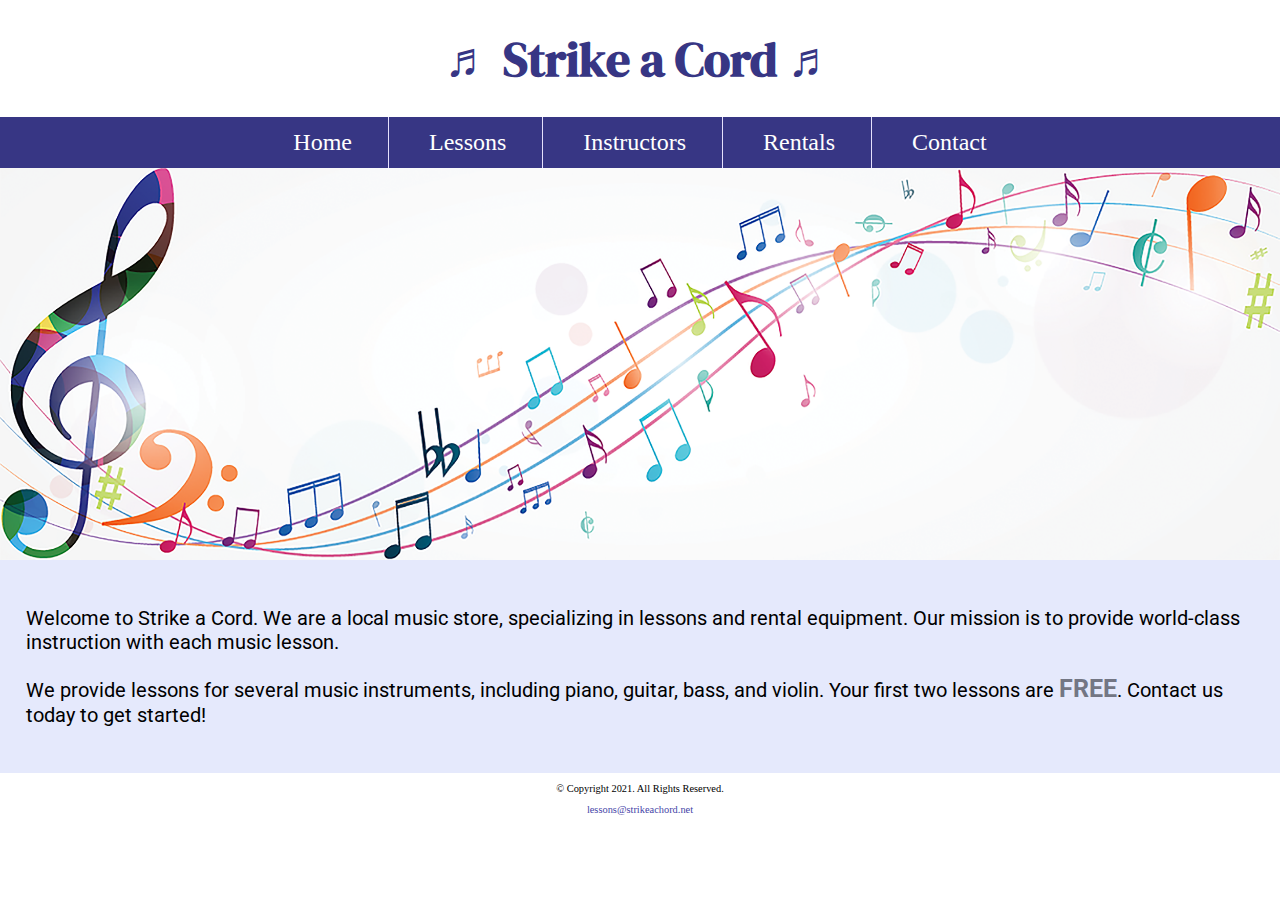
<file: music/index.html>
<!DOCTYPE html>
<!-- 
Student Name: Suzanne Lucas
File Name: index.html
Date: 2/12/2024
-->
<html lang="en">
<head>
    <title>Strike a Cord: Home Page</title>
    <meta charset="utf-8">
    <link rel="stylesheet" href="css/styles.css">
    <meta name="viewport" content="width=device-width, initial-scale=1.0">
    <link rel="preconnect" href="https://fonts.googleapis.com">
    <link rel="preconnect" href="https://fonts.gstatic.com" crossorigin>
    <link href="https://fonts.googleapis.com/css2?family=DM+Serif+Display:ital@1&display=swap" rel="stylesheet">
    <link href="https://fonts.googleapis.com/css2?family=DM+Serif+Display:ital@1&family=Roboto:ital,wght@0,100;0,300;0,400;0,500;0,700;0,900;1,100;1,300;1,400;1,500;1,700;1,900&display=swap" rel="stylesheet">
    <link rel="shortcut icon" href="images/favicon.ico">
    <link rel="icon" type="image/png" sizes="32x32" href="images/favicon-32.png">
    <link rel="apple-touch-icon" sizes="180x180" href="images/apple-touch-icon.png">
    <link rel="shortcut icon" sizes="192x192" href="images/android-chrome-192.png">
</head>
<body>

    <!-- Use the header area for the website name or logo. This is static. -->
    <header>
        <h1><span class="tab-desk">&#9836;</span> Strike a Cord <span class="tab-desk">&#9836;</span></h1>
    </header>

    <!-- Use the nav area to add Static hyperlinks to other pages within the website. -->
    <nav>
        <ul>
            <li><a href="index.html">Home</a></li>
            <li><a href="lessons.html">Lessons </a></li>
            <li><a href="instructors.html">Instructors</a></li>
            <li><a href="rentals.html">Rentals</a></li>
            <li><a href="contact.html">Contact</a></li>
        </ul>
    </nav>

    <!-- Hero Image -->
    <div id="hero" class="tab-desk">
        <img src="images/music-notes.png" alt="colorful music notes">
    </div>

    <!-- Use the main area to add the main content of the webpage. -->
    <main>

        <div id="intro">

            <p>Welcome to Strike a Cord. We are a local music store, specializing in lessons and rental equipment.
            Our mission is to provide world-class instruction with each music lesson.</p>

            <p> We provide lessons for several music instruments, including piano, guitar, bass, and violin. Your
            first two lessons are <span class="action">FREE</span>. Contact us today to get started!</p>

        </div>

    </main>

    <!-- Use the footer area to add footer static content like trademarks, social media links, contacts -->
    <footer>
        <p>&copy; Copyright 2021. All Rights Reserved.</p>
        <p><a href="mailto:lessons@strikeachord.net">lessons@strikeachord.net</a></p>
    </footer>
    
</body>
</html>
</file>
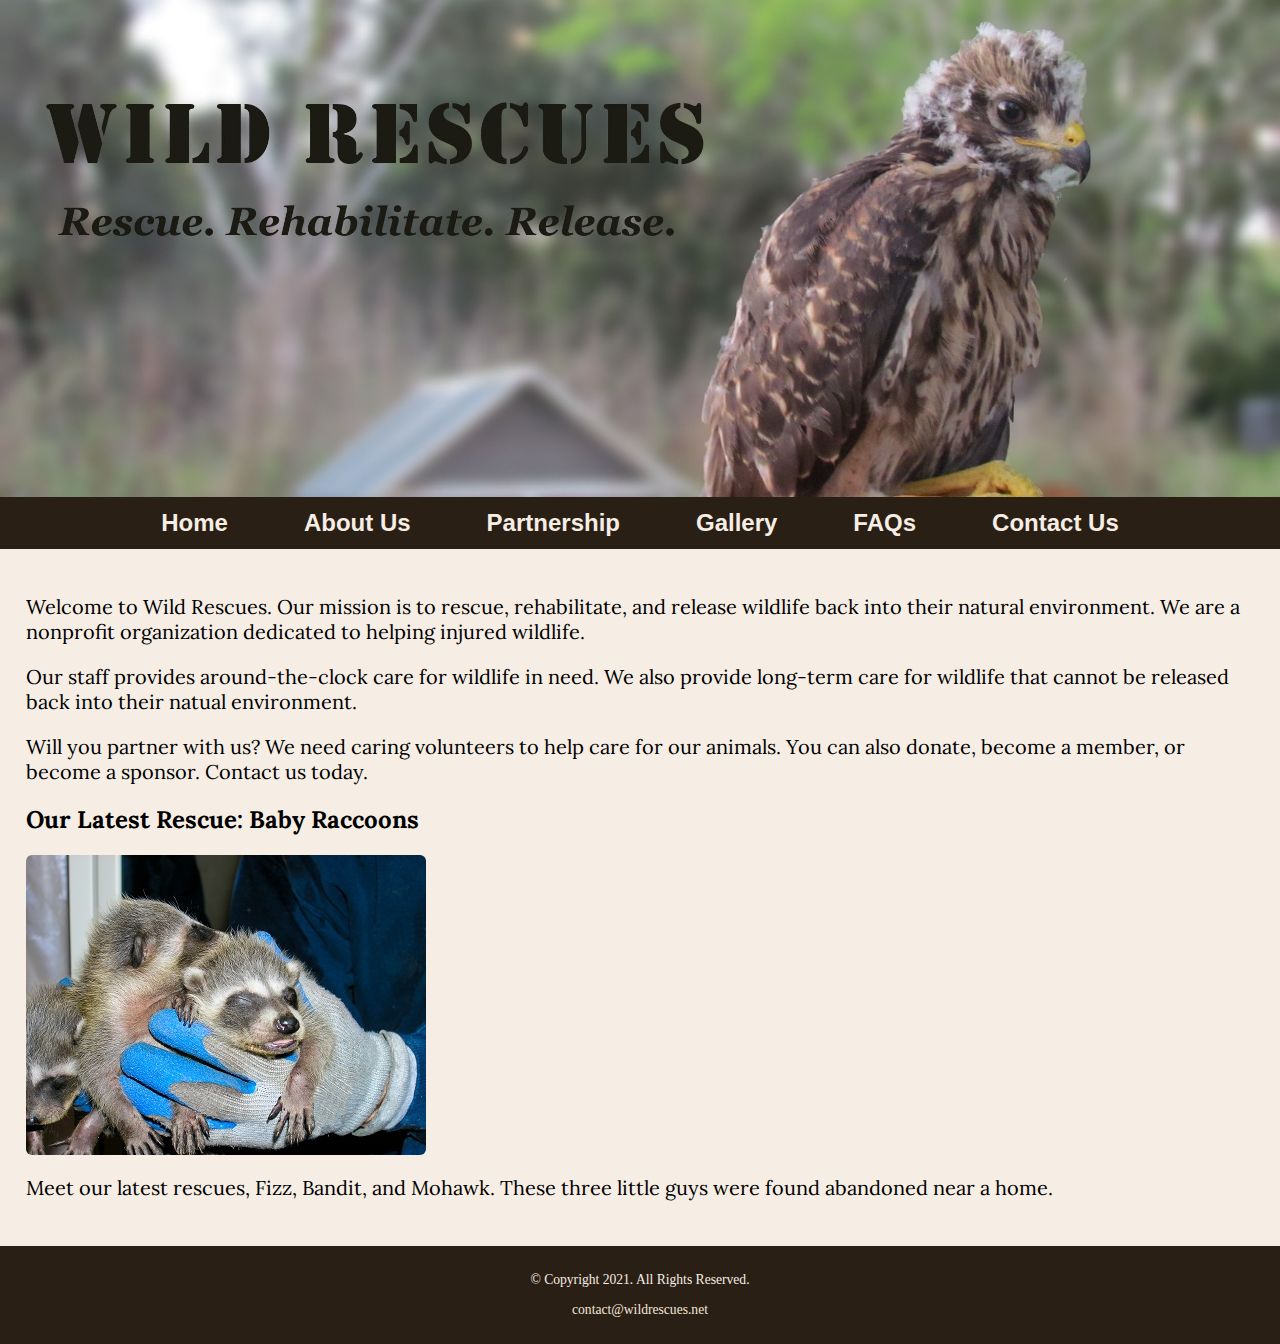
<file: rescue/index.html>
<!DOCTYPE html>
<!-- 
Student Name: Suzanne Lucas
File Name: index.html
Date: 2/28/2024
-->
<html lang="en">
<head>
    <title>Wild Rescues: Home</title>
    <meta charset="utf-8">
    <link rel="stylesheet" href="css/styles.css">
    <meta name="viewport" content="width=device-width, initial-scale=1.0">
    <link rel="preconnect" href="https://fonts.googleapis.com">
    <link rel="preconnect" href="https://fonts.gstatic.com" crossorigin>
    <link href="https://fonts.googleapis.com/css2?family=Emblema+One&display=swap" rel="stylesheet">
    <link href="https://fonts.googleapis.com/css2?family=Emblema+One&family=Lora:ital,wght@0,400..700;1,400..700&display=swap" rel="stylesheet">
    <link rel="shortcut icon" href="images/favicon.ico">
    <link rel="icon" type="image/png" sizes="32x32" href="images/favicon-32.png">
    <link rel="apple-touch-icon" sizes="180x180" href="images/apple-touch-icon.png">
    <link rel="shortcut icon" sizes="192x192" href="images/android-chrome-192.png">
</head>
<body>

    <div id="wrapper">
        
        <!-- Use the header area for the website name or logo. This is static. -->
        <header>
            <div class="tab-desk">
                <a href="index.html"><img src="images/baby-hawk.jpg" alt="rescued baby hawk"></a>
            </div>

            <div class="mobile">
                <h1>&#128062; Wild Rescues</h1>
                <h3>Rescue. Rehabilitate. Release.</h3>
            </div>
        </header>

        <!-- Use the nav area to add Static hyperlinks to other pages within the website. -->
        <nav>
            <ul>
                <li><a href="index.html">Home</a></li>
                <li><a href="about.html">About Us</a></li>
                <li><a href="partnership.html">Partnership</a></li>
                <li><a href="gallery.html">Gallery</a></li>
                <li><a href="faqs.html">FAQs</a></li>
                <li><a href="contact.html">Contact Us</a></li>
            </ul>
        </nav>

        <!-- Use the main area to add the main content of the webpage. -->
        <main>
            
            <div id="welcome">

                <p>Welcome to Wild Rescues. Our mission is to rescue, rehabilitate, and release wildlife back into their natural environment.
                We are a nonprofit organization dedicated to helping injured wildlife.</p>

                <p>Our staff provides around-the-clock care for wildlife in need. We also provide long-term care for wildlife that cannot be
                released back into their natual environment.</p>

                <p>Will you partner with us? We need caring volunteers to help care for our animals. You can also donate, become a 
                member, or become a sponsor. Contact us today.</p>

            </div>

            <div id="latest">

                <h2>Our Latest Rescue: Baby Raccoons</h2>

                <img class="round" src="images/baby-raccoons.jpg" alt="hands holding three baby raccoons">

                <p>Meet our latest rescues, Fizz, Bandit, and Mohawk. These three little guys were found abandoned near a home.</p>

            </div>

        </main>

        <!-- Use the footer area to add footer static content like trademarks, social media links, contacts -->
        <footer>
            <p>&copy; Copyright 2021. All Rights Reserved.</p>
            <p><a href="mailto:contact@wildrescues.net">contact@wildrescues.net</a></p>
        </footer>
    
    </div>    

</body>
</html>
</file>
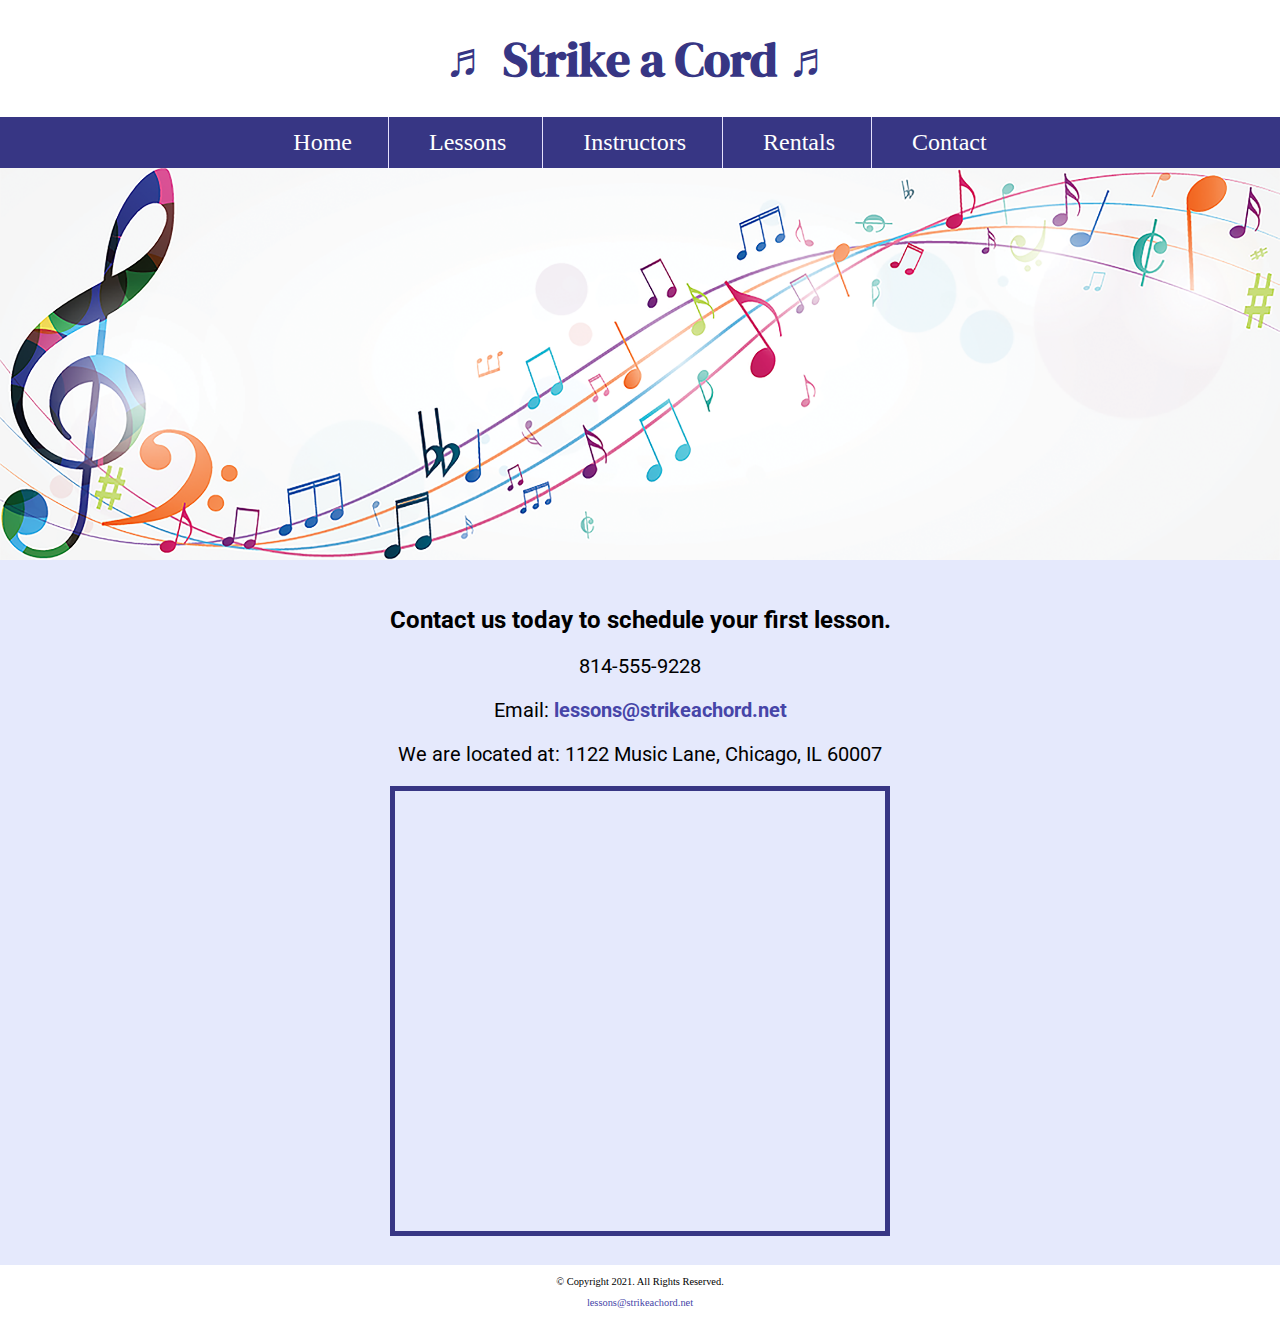
<file: music/Contact.html>
<!DOCTYPE html>
<!-- 
Student Name: Suzanne Lucas
File Name: contact.html
Date: 2/19/2024
-->
<html lang="en">
<head>
    <title>Strike a Cord: Contact</title>
    <meta charset="utf-8">
    <link rel="stylesheet" href="css/styles.css">
    <meta name="viewport" content="width=device-width, initial-scale=1.0">
    <link rel="preconnect" href="https://fonts.googleapis.com">
    <link rel="preconnect" href="https://fonts.gstatic.com" crossorigin>
    <link href="https://fonts.googleapis.com/css2?family=DM+Serif+Display:ital@1&display=swap" rel="stylesheet">
    <link href="https://fonts.googleapis.com/css2?family=DM+Serif+Display:ital@1&family=Roboto:ital,wght@0,100;0,300;0,400;0,500;0,700;0,900;1,100;1,300;1,400;1,500;1,700;1,900&display=swap" rel="stylesheet">
    <link rel="shortcut icon" href="images/favicon.ico">
    <link rel="icon" type="image/png" sizes="32x32" href="images/favicon-32.png">
    <link rel="apple-touch-icon" sizes="180x180" href="images/apple-touch-icon.png">
    <link rel="shortcut icon" sizes="192x192" href="images/android-chrome-192.png">
</head>
<body>

    <!-- Use the header area for the website name or logo. This is static. -->
    <header>
        <h1><span class="tab-desk">&#9836;</span> Strike a Cord <span class="tab-desk">&#9836;</span></h1>
    </header>

    <!-- Use the nav area to add Static hyperlinks to other pages within the website. -->
    <nav>
        <ul>
            <li><a href="index.html">Home</a></li>
            <li><a href="lessons.html">Lessons </a></li>
            <li><a href="instructors.html">Instructors</a></li>
            <li><a href="rentals.html">Rentals</a></li>
            <li><a href="contact.html">Contact</a></li>
        </ul>
    </nav>

    <!-- Hero Image -->
    <div id="hero" class="tab-desk">
        <img src="images/music-notes.png" alt="colorful music notes">
    </div>

    <!-- Use the main area to add the main content of the webpage. -->
    <main>

        <div id="contact">

            <h2>Contact us today to schedule your first lesson.</h2>
            
            <p class="tel-link mobile"><a href="tel:814-555-9228">814-555-9228</a></p>
            <p class="tab-desk">814-555-9228</p>
            <p>Email: <a class="email-link" href="mailto:lessons@strikeachord.net">lessons@strikeachord.net</a></p>
            <p>We are located at: 1122 Music Lane, Chicago, IL 60007</p>

            <iframe src="https://www.google.com/maps/embed?pb=!1m18!1m12!1m3!1d380514.49363858043!2d-88.06160962171495!3d41.83326169479497!2m3!1f0!2f0!3f0!3m2!1i1024!2i768!4f13.1!3m3!1m2!1s0x880e2c3cd0f4cbed%3A0xafe0a6ad09c0c000!2sChicago%2C%20IL!5e0!3m2!1sen!2sus!4v1708355950438!5m2!1sen!2sus" 
            class="map" allowfullscreen="" loading="lazy" referrerpolicy="no-referrer-when-downgrade"></iframe>

        </div>

    </main>

    <!-- Use the footer area to add footer static content like trademarks, social media links, contacts -->
    <footer>
        <p>&copy; Copyright 2021. All Rights Reserved.</p>
        <p><a href="mailto:lessons@strikeachord.net">lessons@strikeachord.net</a></p>
    </footer>
    
</body>
</html>
</file>
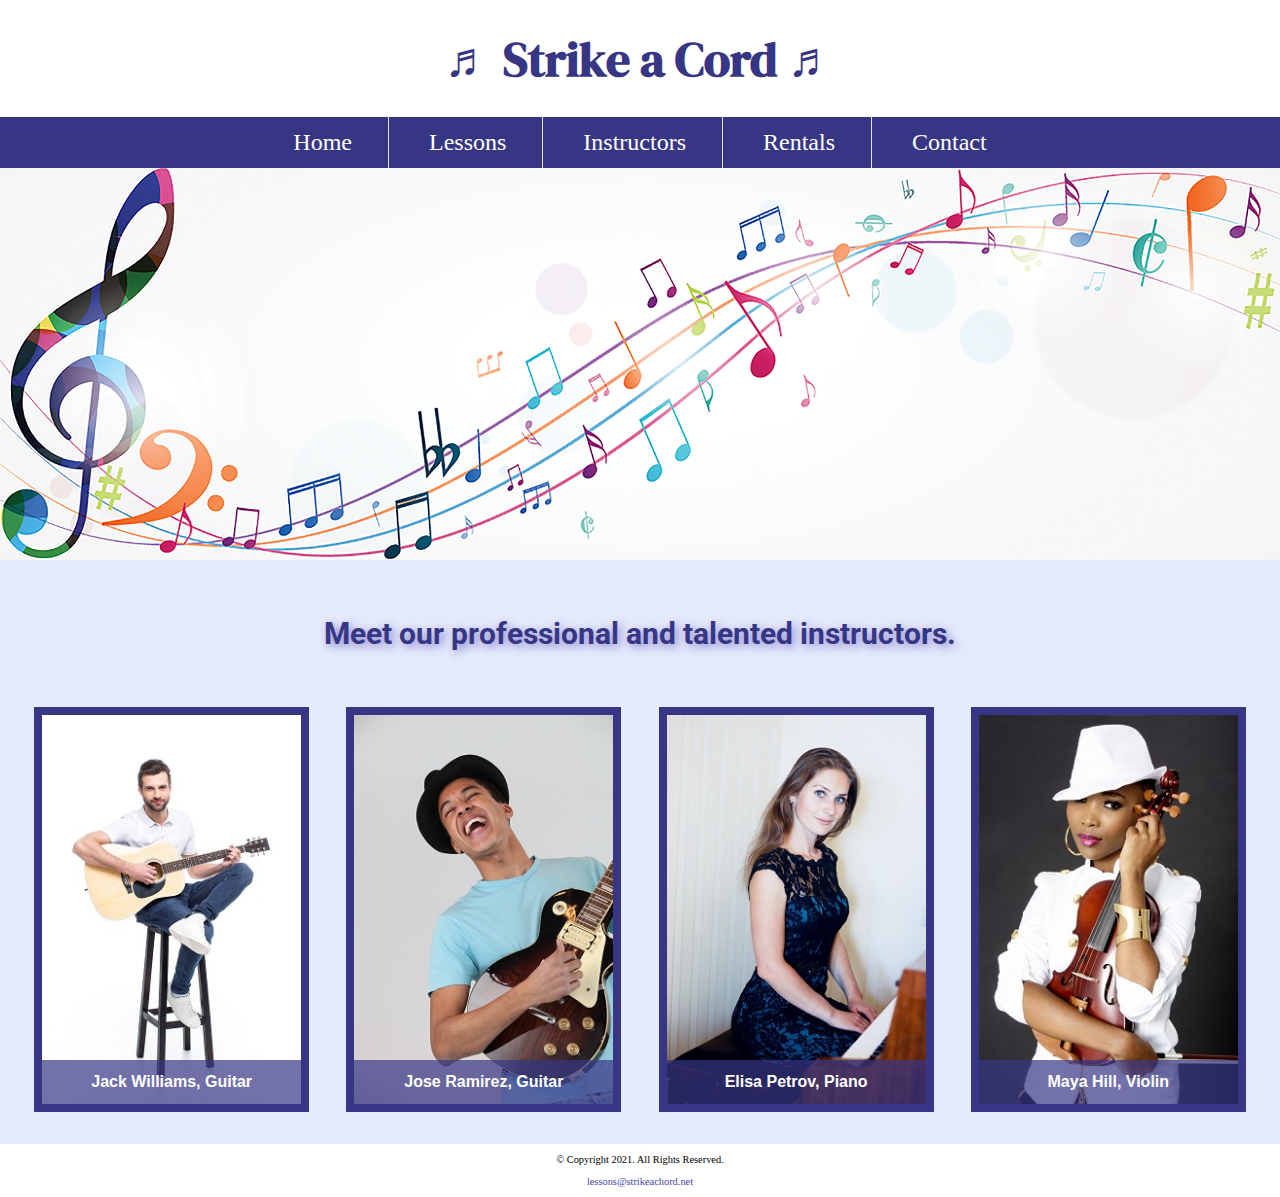
<file: music/Instructors.html>
<!DOCTYPE html>
<!-- 
Student Name: Suzanne Lucas
File Name: Instuctors.html
Date: 3/27/2024
-->
<html lang="en">
<head>
    <title>Strike a Cord: Instructors</title>
    <meta charset="utf-8">
    <link rel="stylesheet" href="css/styles.css">
    <meta name="viewport" content="width=device-width, initial-scale=1.0">
    <link rel="preconnect" href="https://fonts.googleapis.com">
    <link rel="preconnect" href="https://fonts.gstatic.com" crossorigin>
    <link href="https://fonts.googleapis.com/css2?family=DM+Serif+Display:ital@1&display=swap" rel="stylesheet">
    <link href="https://fonts.googleapis.com/css2?family=DM+Serif+Display:ital@1&family=Roboto:ital,wght@0,100;0,300;0,400;0,500;0,700;0,900;1,100;1,300;1,400;1,500;1,700;1,900&display=swap" rel="stylesheet">
    <link rel="shortcut icon" href="images/favicon.ico">
    <link rel="icon" type="image/png" sizes="32x32" href="images/favicon-32.png">
    <link rel="apple-touch-icon" sizes="180x180" href="images/apple-touch-icon.png">
    <link rel="shortcut icon" sizes="192x192" href="images/android-chrome-192.png">
</head>
<body>

    <!-- Use the header area for the website name or logo. This is static. -->
    <header>
        <h1><span class="tab-desk">&#9836;</span> Strike a Cord <span class="tab-desk">&#9836;</span></h1>
    </header>

    <!-- Use the nav area to add Static hyperlinks to other pages within the website. -->
    <nav>
        <ul>
            <li><a href="index.html">Home</a></li>
            <li><a href="lessons.html">Lessons </a></li>
            <li><a href="instructors.html">Instructors</a></li>
            <li><a href="rentals.html">Rentals</a></li>
            <li><a href="contact.html">Contact</a></li>
        </ul>
    </nav>

    <!-- Hero Image -->
    <div id="hero" class="tab-desk">
        <img src="images/music-notes.png" alt="colorful music notes">
    </div>

    <!-- Use the main area to add the main content of the webpage. -->
    <main class="grid">

        <aside>
            <p>Meet our professional and talented instructors.</p>
        </aside>

        <figure>
            <img src="images/guitar-instructor.jpg" alt="guitar instructor">
            <figcaption>Jack Williams, Guitar</figcaption>
        </figure>

        <figure>
            <img src="images/electric-guitar-instructor.jpg" alt="electric guitar instructor">
            <figcaption>Jose Ramirez, Guitar</figcaption>
        </figure>

        <figure>
            <img src="images/piano-instructor.jpg" alt="piano instructor">
            <figcaption>Elisa Petrov, Piano</figcaption>
        </figure>

        <figure>
            <img src="images/violin-instructor.jpg" alt="violin instructor">
            <figcaption>Maya Hill, Violin</figcaption>
        </figure>

    </main>

    <!-- Use the footer area to add footer static content like trademarks, social media links, contacts -->
    <footer>
        <p>&copy; Copyright 2021. All Rights Reserved.</p>
        <p><a href="mailto:lessons@strikeachord.net">lessons@strikeachord.net</a></p>
    </footer>
    
</body>
</html>
</file>
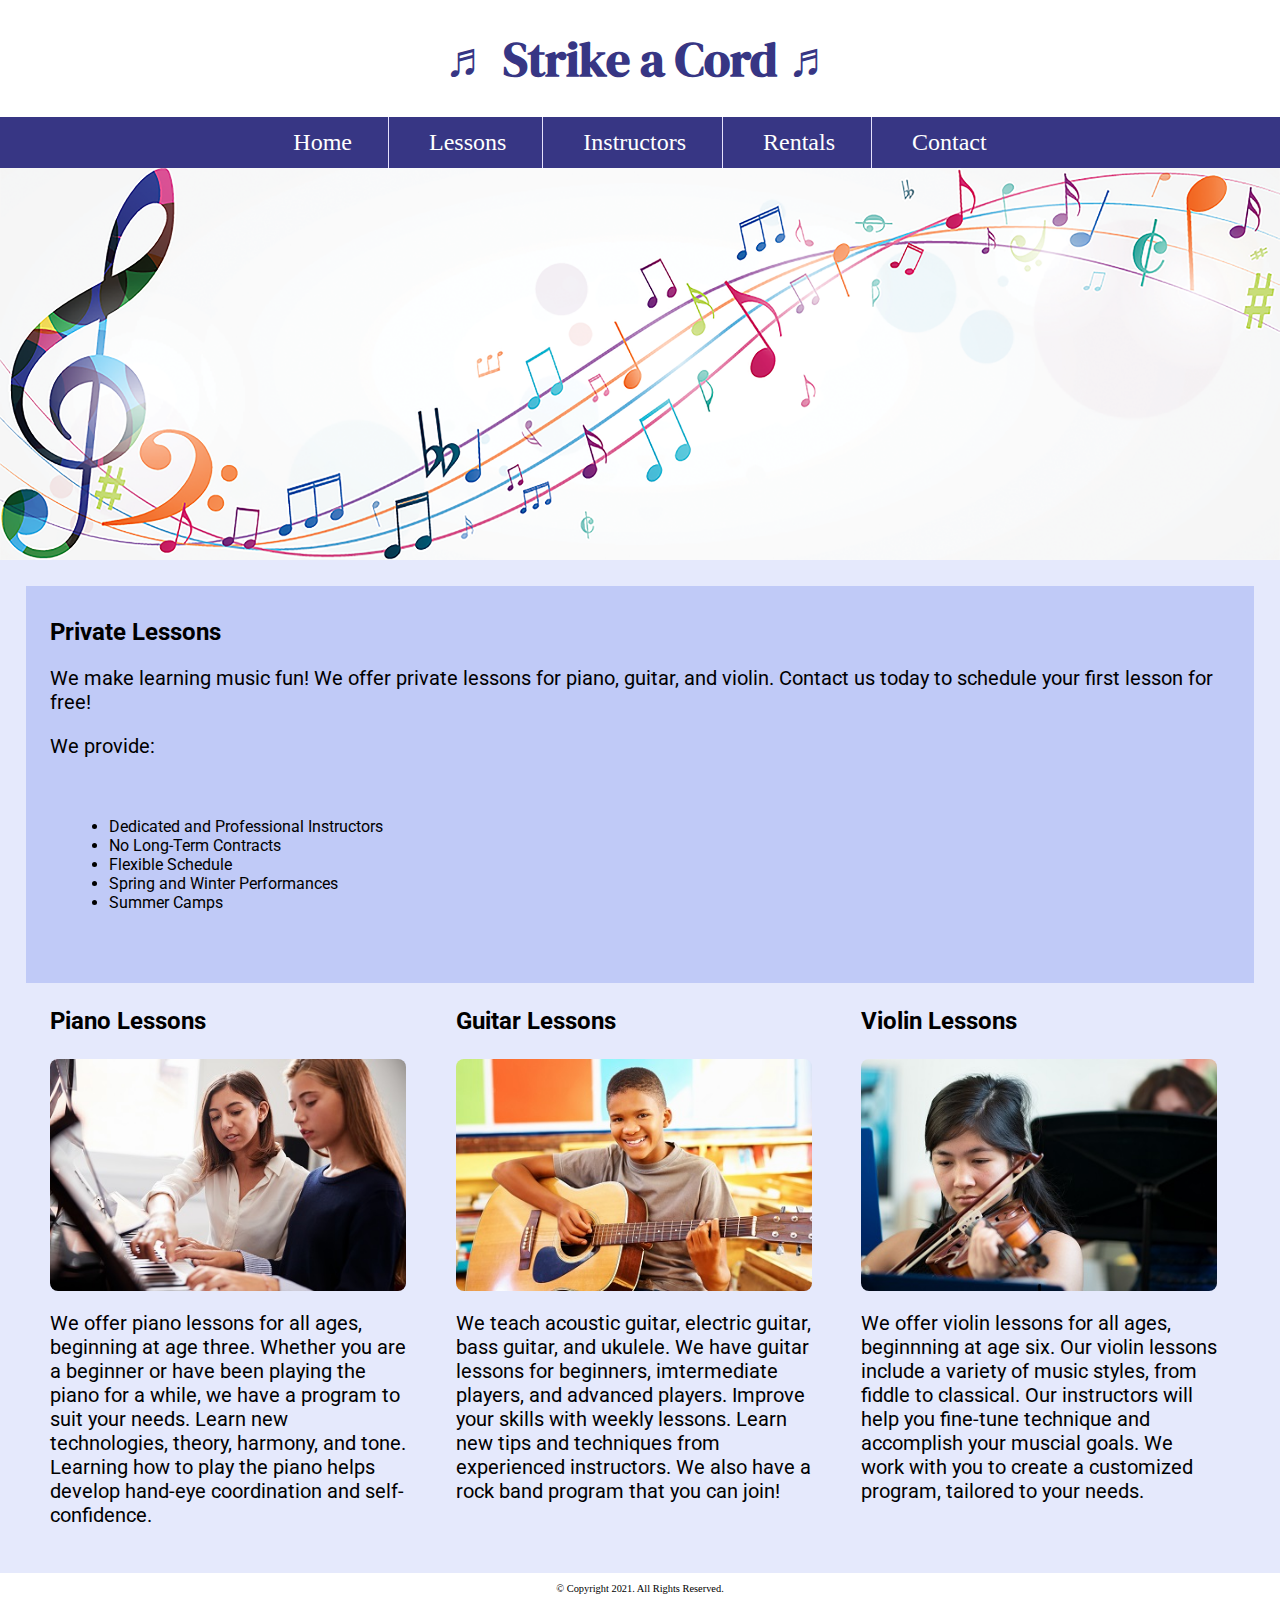
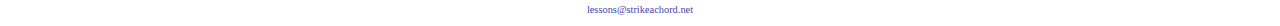
<file: music/lessons.html>
<!DOCTYPE html>
<!-- 
Student Name: Suzanne Lucas
File Name: lessons.html
Date: 2/19/2024
-->
<html lang="en">
<head>
    <title>Strike a Cord: Lessons</title>
    <meta charset="utf-8">
    <link rel="stylesheet" href="css/styles.css">
    <meta name="viewport" content="width=device-width, initial-scale=1.0">
    <link rel="preconnect" href="https://fonts.googleapis.com">
    <link rel="preconnect" href="https://fonts.gstatic.com" crossorigin>
    <link href="https://fonts.googleapis.com/css2?family=DM+Serif+Display:ital@1&display=swap" rel="stylesheet">
    <link href="https://fonts.googleapis.com/css2?family=DM+Serif+Display:ital@1&family=Roboto:ital,wght@0,100;0,300;0,400;0,500;0,700;0,900;1,100;1,300;1,400;1,500;1,700;1,900&display=swap" rel="stylesheet">
    <link rel="shortcut icon" href="images/favicon.ico">
    <link rel="icon" type="image/png" sizes="32x32" href="images/favicon-32.png">
    <link rel="apple-touch-icon" sizes="180x180" href="images/apple-touch-icon.png">
    <link rel="shortcut icon" sizes="192x192" href="images/android-chrome-192.png">
</head>
<body>

    <!-- Use the header area for the website name or logo. This is static. -->
    <header>
        <h1><span class="tab-desk">&#9836;</span> Strike a Cord <span class="tab-desk">&#9836;</span></h1>
    </header>

    <!-- Use the nav area to add Static hyperlinks to other pages within the website. -->
    <nav>
        <ul>
            <li><a href="index.html">Home</a></li>
            <li><a href="lessons.html">Lessons </a></li>
            <li><a href="instructors.html">Instructors</a></li>
            <li><a href="rentals.html">Rentals</a></li>
            <li><a href="contact.html">Contact</a></li>
        </ul>
    </nav>

    <!-- Hero Image -->
    <section id="hero" class="tab-desk">
        <img src="images/music-notes.png" alt="colorful music notes">
    </section>

    <!-- Use the main area to add the main content of the webpage. -->
    <main>

        <section id="info">

            <h2>Private Lessons</h2>

            <p>We make learning music fun! We offer private lessons for piano, 
            guitar, and violin. Contact us today to schedule your first lesson 
            for free!</p>

            <p>We provide:</p>

            <ul>
                <li>Dedicated and Professional Instructors</li>
                <li>No Long-Term Contracts</li>
                <li>Flexible Schedule</li>
                <li>Spring and Winter Performances</li>
                <li>Summer Camps</li>
            </ul>

        </section>

        <section id="piano">

            <h3>Piano Lessons</h3>

            <img class="round" src="images/piano-lesson.jpg" alt="piano teacher and student sitting at a piano">

            <p>We offer piano lessons for all ages, beginning at age three. Whether you are a beginner 
            or have been playing the piano for a while, we have a program to suit your needs. Learn
            new technologies, theory, harmony, and tone. Learning how to play the piano helps develop
            hand-eye coordination and self-confidence.</p>
            
        </section>

        <section id="guitar">
            
            <h3>Guitar Lessons</h3>

            <img class="round" src="images/child-guitar.jpg" alt="child with smile holding a guitar">

            <p>We teach acoustic guitar, electric guitar, bass guitar, and ukulele. We have guitar lessons for
            beginners, imtermediate players, and advanced players. Improve your skills with weekly lessons. Learn
            new tips and techniques from experienced instructors. We also have a rock band program that you can join!</p>

        </section>

        <section id="violin">
            
            <h3>Violin Lessons</h3>

            <img class="round" src="images/woman-violin.jpg" alt="woman playing the violin">

            <p>We offer violin lessons for all ages, beginnning at age six. Our violin lessons include
            a variety of music styles, from fiddle to classical. Our instructors will help you fine-tune
            technique and accomplish your muscial goals. We work with you to create a customized program,
            tailored to your needs.</p>

            </section>

    </main>

    <!-- Use the footer area to add footer static content like trademarks, social media links, contacts -->
    <footer>
        <p>&copy; Copyright 2021. All Rights Reserved.</p>
        <p><a href="mailto:lessons@strikeachord.net">lessons@strikeachord.net</a></p>
    </footer>
    
</body>
</html>
</file>
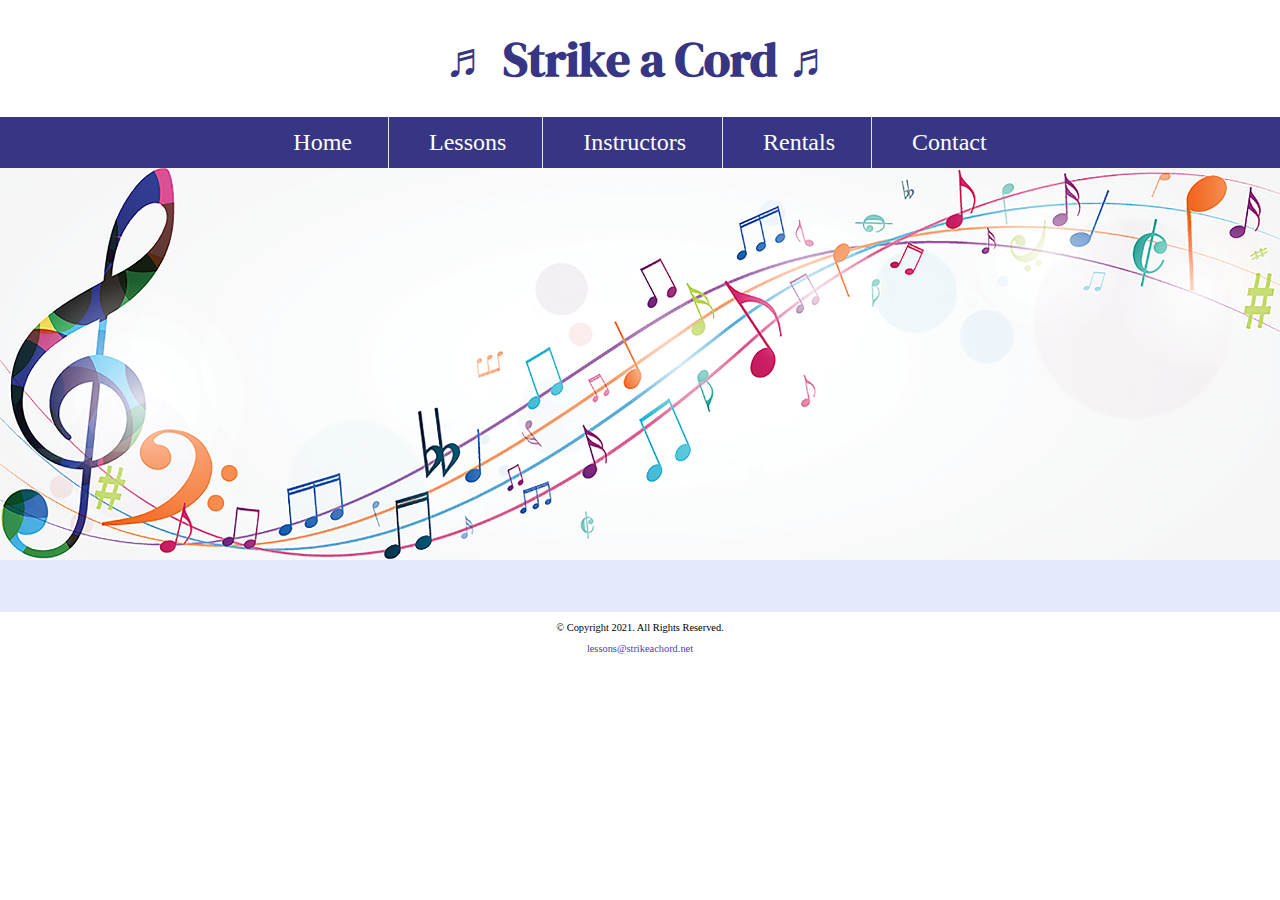
<file: music/template.html>
<!DOCTYPE html>
<!-- 
Student Name: Suzanne Lucas
File Name: template.html
Date: 2/12/2024
-->
<html lang="en">
<head>
    <title>Strike a Cord: Template</title>
    <meta charset="utf-8">
    <link rel="stylesheet" href="css/styles.css">
    <meta name="viewport" content="width=device-width, initial-scale=1.0">
    <link rel="preconnect" href="https://fonts.googleapis.com">
    <link rel="preconnect" href="https://fonts.gstatic.com" crossorigin>
    <link href="https://fonts.googleapis.com/css2?family=DM+Serif+Display:ital@1&display=swap" rel="stylesheet">
    <link href="https://fonts.googleapis.com/css2?family=DM+Serif+Display:ital@1&family=Roboto:ital,wght@0,100;0,300;0,400;0,500;0,700;0,900;1,100;1,300;1,400;1,500;1,700;1,900&display=swap" rel="stylesheet">
    <link rel="shortcut icon" href="images/favicon.ico">
    <link rel="icon" type="image/png" sizes="32x32" href="images/favicon-32.png">
    <link rel="apple-touch-icon" sizes="180x180" href="images/apple-touch-icon.png">
    <link rel="shortcut icon" sizes="192x192" href="images/android-chrome-192.png">
</head>
<body>

    <!-- Use the header area for the website name or logo. This is static. -->
    <header>
        <h1><span class="tab-desk">&#9836;</span> Strike a Cord <span class="tab-desk">&#9836;</span></h1>
    </header>

    <!-- Use the nav area to add Static hyperlinks to other pages within the website. -->
    <nav>
        <ul>
            <li><a href="index.html">Home</a></li>
            <li><a href="lessons.html">Lessons </a></li>
            <li><a href="instructors.html">Instructors</a></li>
            <li><a href="rentals.html">Rentals</a></li>
            <li><a href="contact.html">Contact</a></li>
        </ul>
    </nav>

    <!-- Hero Image -->
    <div id="hero" class="tab-desk">
        <img src="images/music-notes.png" alt="colorful music notes">
    </div>

    <!-- Use the main area to add the main content of the webpage. -->
    <main>

        <div>

        </div>

    </main>

    <!-- Use the footer area to add footer static content like trademarks, social media links, contacts -->
    <footer>
        <p>&copy; Copyright 2021. All Rights Reserved.</p>
        <p><a href="mailto:lessons@strikeachord.net">lessons@strikeachord.net</a></p>
    </footer>
    
</body>
</html>
</file>
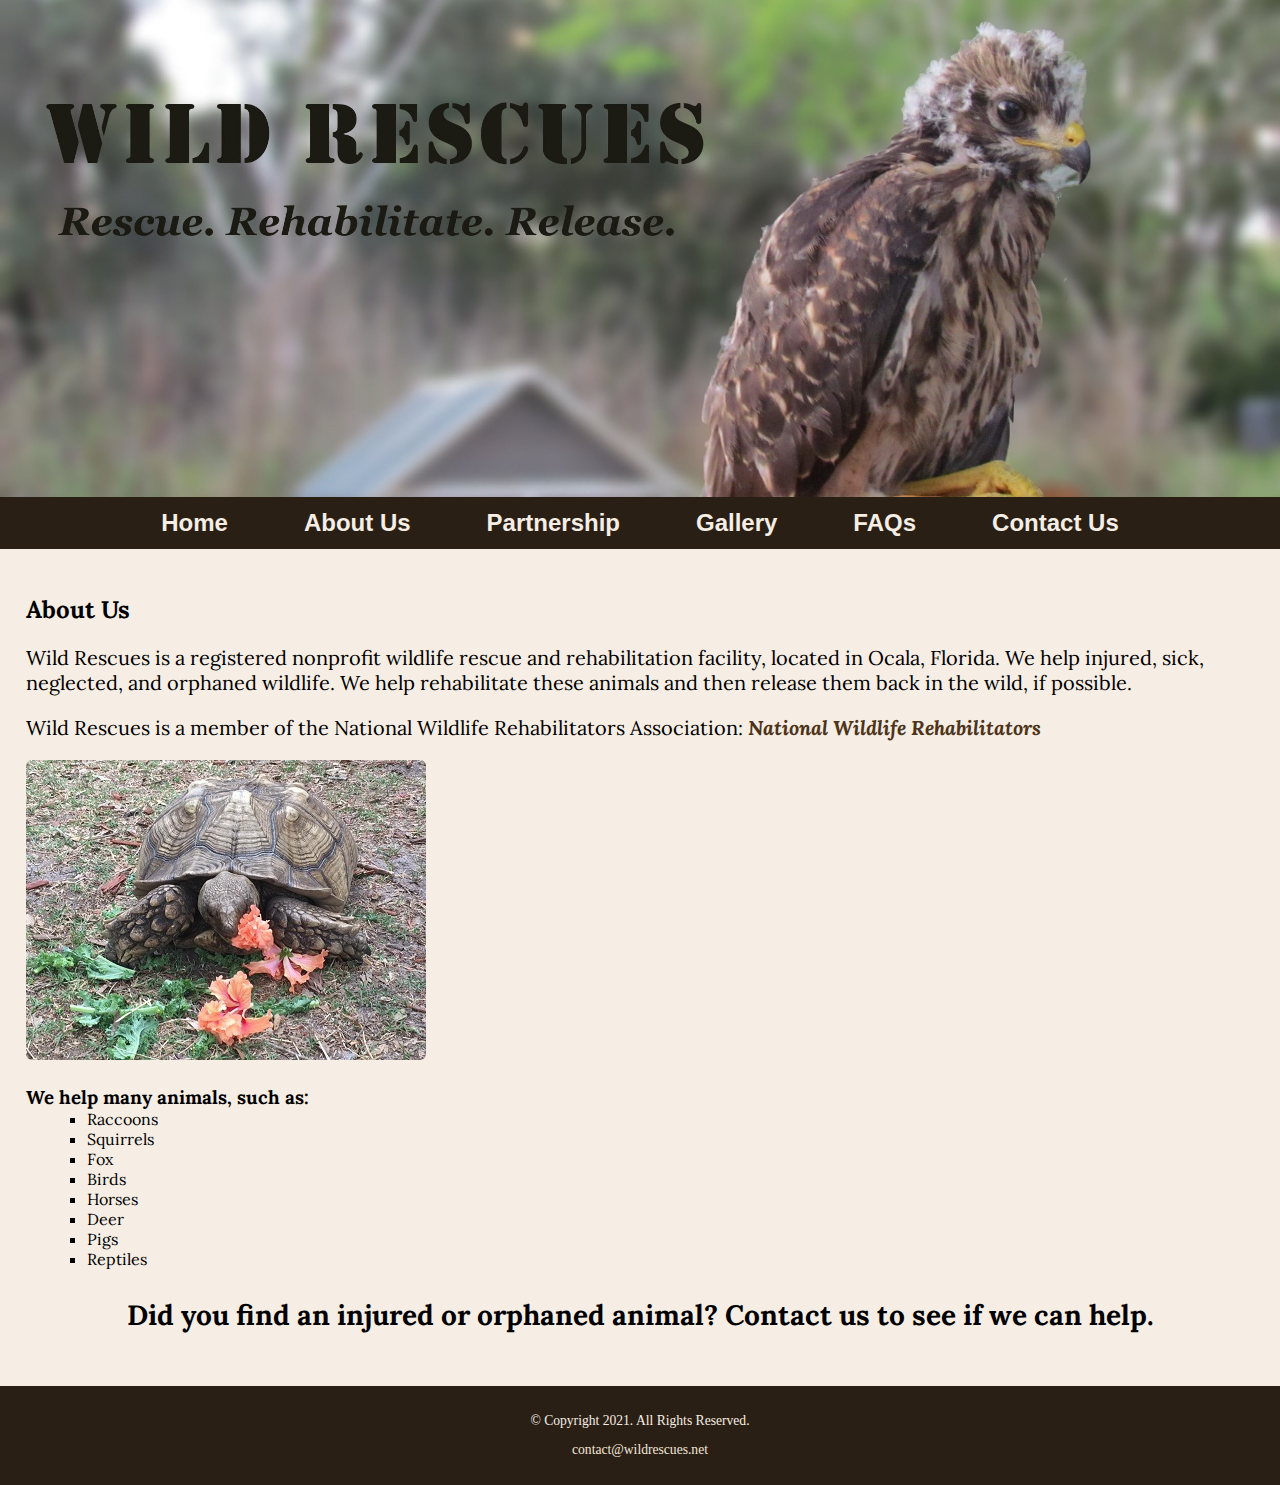
<file: rescue/about.html>
<!DOCTYPE html>
<!-- 
Student Name: Suzanne Lucas
File Name: about.html
Date: 2/19/2024
-->
<html lang="en">
<head>
    <title>Wild Rescues: About Us</title>
    <meta charset="utf-8">
    <link rel="stylesheet" href="css/styles.css">
    <meta name="viewport" content="width=device-width, initial-scale=1.0">
    <link rel="preconnect" href="https://fonts.googleapis.com">
    <link rel="preconnect" href="https://fonts.gstatic.com" crossorigin>
    <link href="https://fonts.googleapis.com/css2?family=Emblema+One&display=swap" rel="stylesheet">
    <link href="https://fonts.googleapis.com/css2?family=Emblema+One&family=Lora:ital,wght@0,400..700;1,400..700&display=swap" rel="stylesheet">
    <link rel="shortcut icon" href="images/favicon.ico">
    <link rel="icon" type="image/png" sizes="32x32" href="images/favicon-32.png">
    <link rel="apple-touch-icon" sizes="180x180" href="images/apple-touch-icon.png">
    <link rel="shortcut icon" sizes="192x192" href="images/android-chrome-192.png">
</head>
<body>

    <div id="wrapper">

        <!-- Use the header area for the website name or logo. This is static. -->
        <header>
            <div class="tab-desk">
                <a href="index.html"><img src="images/baby-hawk.jpg" alt="rescued baby hawk"></a>
            </div>

            <div class="mobile">
                <h1>&#128062; Wild Rescues</h1>
                <h3>Rescue. Rehabilitate. Release.</h3>
            </div>
        </header>

        <!-- Use the nav area to add Static hyperlinks to other pages within the website. -->
        <nav>
            <ul>
                <li><a href="index.html">Home</a></li>
                <li><a href="about.html">About Us</a></li>
                <li><a href="partnership.html">Partnership</a></li>
                <li><a href="gallery.html">Gallery</a></li>
                <li><a href="faqs.html">FAQs</a></li>
                <li><a href="contact.html">Contact Us</a></li>
            </ul>
        </nav>

        <!-- Use the main area to add the main content of the webpage. -->
        <main>

            <div id="info">

                <h2>About Us</h2>

                <p>Wild Rescues is a registered nonprofit wildlife rescue and rehabilitation facility,
                located in Ocala, Florida. We help injured, sick, neglected, and orphaned wildlife. We
                help rehabilitate these animals and then release them back in the wild, if possible.</p>
                
                <p>Wild Rescues is a member of the National Wildlife Rehabilitators Association: 
                <a class="link" href="https://www.nwrawildlife.org/" target="_blank">National Wildlife Rehabilitators</a></p>

                <img class="round" src="images/tortoise.jpg" alt="tortoise eating vegetation">

                <h3>We help many animals, such as:</h3>

                    <ul>
                        <li>Raccoons</li>
                        <li>Squirrels</li>
                        <li>Fox</li>
                        <li>Birds</li>
                        <li>Horses</li>
                        <li>Deer</li>
                        <li>Pigs</li>
                        <li>Reptiles</li>
                    </ul>
                
                <p class="action">Did you find an injured or orphaned animal? Contact us to see if we can help.</p>

            </div>

        </main>

        <!-- Use the footer area to add footer static content like trademarks, social media links, contacts -->
        <footer>
            <p>&copy; Copyright 2021. All Rights Reserved.</p>
            <p><a href="mailto:contact@wildrescues.net">contact@wildrescues.net</a></p>
        </footer>

    </div>    
    
</body>
</html>
</file>
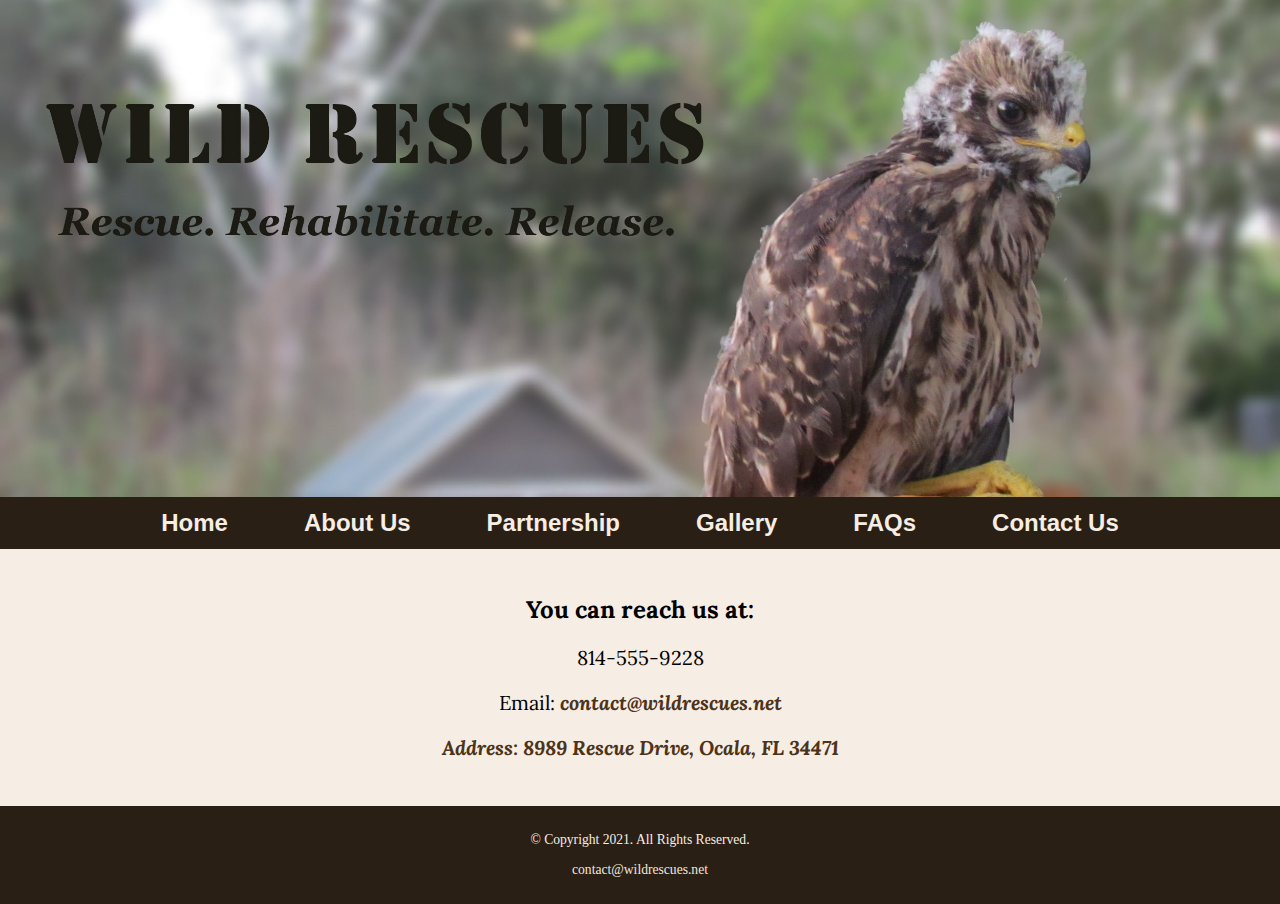
<file: rescue/contact.html>
<!DOCTYPE html>
<!-- 
Student Name: Suzanne Lucas
File Name: Contact.html
Date: 2/19/2024
-->
<html lang="en">
<head>
    <title>Wild Rescues: Contact</title>
    <meta charset="utf-8">
    <link rel="stylesheet" href="css/styles.css">
    <meta name="viewport" content="width=device-width, initial-scale=1.0">
    <link rel="preconnect" href="https://fonts.googleapis.com">
    <link rel="preconnect" href="https://fonts.gstatic.com" crossorigin>
    <link href="https://fonts.googleapis.com/css2?family=Emblema+One&display=swap" rel="stylesheet">
    <link href="https://fonts.googleapis.com/css2?family=Emblema+One&family=Lora:ital,wght@0,400..700;1,400..700&display=swap" rel="stylesheet">
    <link rel="shortcut icon" href="images/favicon.ico">
    <link rel="icon" type="image/png" sizes="32x32" href="images/favicon-32.png">
    <link rel="apple-touch-icon" sizes="180x180" href="images/apple-touch-icon.png">
    <link rel="shortcut icon" sizes="192x192" href="images/android-chrome-192.png">
</head>
<body>

    <div id="wrapper">

        <!-- Use the header area for the website name or logo. This is static. -->
        <header>
            <div class="tab-desk">
                <a href="index.html"><img src="images/baby-hawk.jpg" alt="rescued baby hawk"></a>
            </div>

            <div class="mobile">
                <h1>&#128062; Wild Rescues</h1>
                <h3>Rescue. Rehabilitate. Release.</h3>
            </div>
        </header>

        <!-- Use the nav area to add Static hyperlinks to other pages within the website. -->
        <nav>
            <ul>
                <li><a href="index.html">Home</a></li>
                <li><a href="about.html">About Us</a></li>
                <li><a href="partnership.html">Partnership</a></li>
                <li><a href="gallery.html">Gallery</a></li>
                <li><a href="faqs.html">FAQs</a></li>
                <li><a href="contact.html">Contact Us</a></li>
            </ul>
        </nav>

        <!-- Use the main area to add the main content of the webpage. -->
        <main>

            <div id="contact">

                <h2>You can reach us at:</h2>

                <p class="tel-link round mobile"><a href="tel:814-555-8989">(814) 555-8989</a></p>
                <p class="tab-desk">814-555-9228</p>
                <p>Email: <a class="link" href="mailto:contact@wildrescues.net">contact@wildrescues.net</a></p>
                <p><a class="link" href="https://maps.app.goo.gl/x3NR55rF5KCjSB75A" target="_blank">Address: 8989 Rescue Drive, Ocala, FL 34471</a></p>

            </div>

        </main>

        <!-- Use the footer area to add footer static content like trademarks, social media links, contacts -->
        <footer>
            <p>&copy; Copyright 2021. All Rights Reserved.</p>
            <p><a href="mailto:contact@wildrescues.net">contact@wildrescues.net</a></p>
        </footer>

    </div>    
    
</body>
</html>
</file>
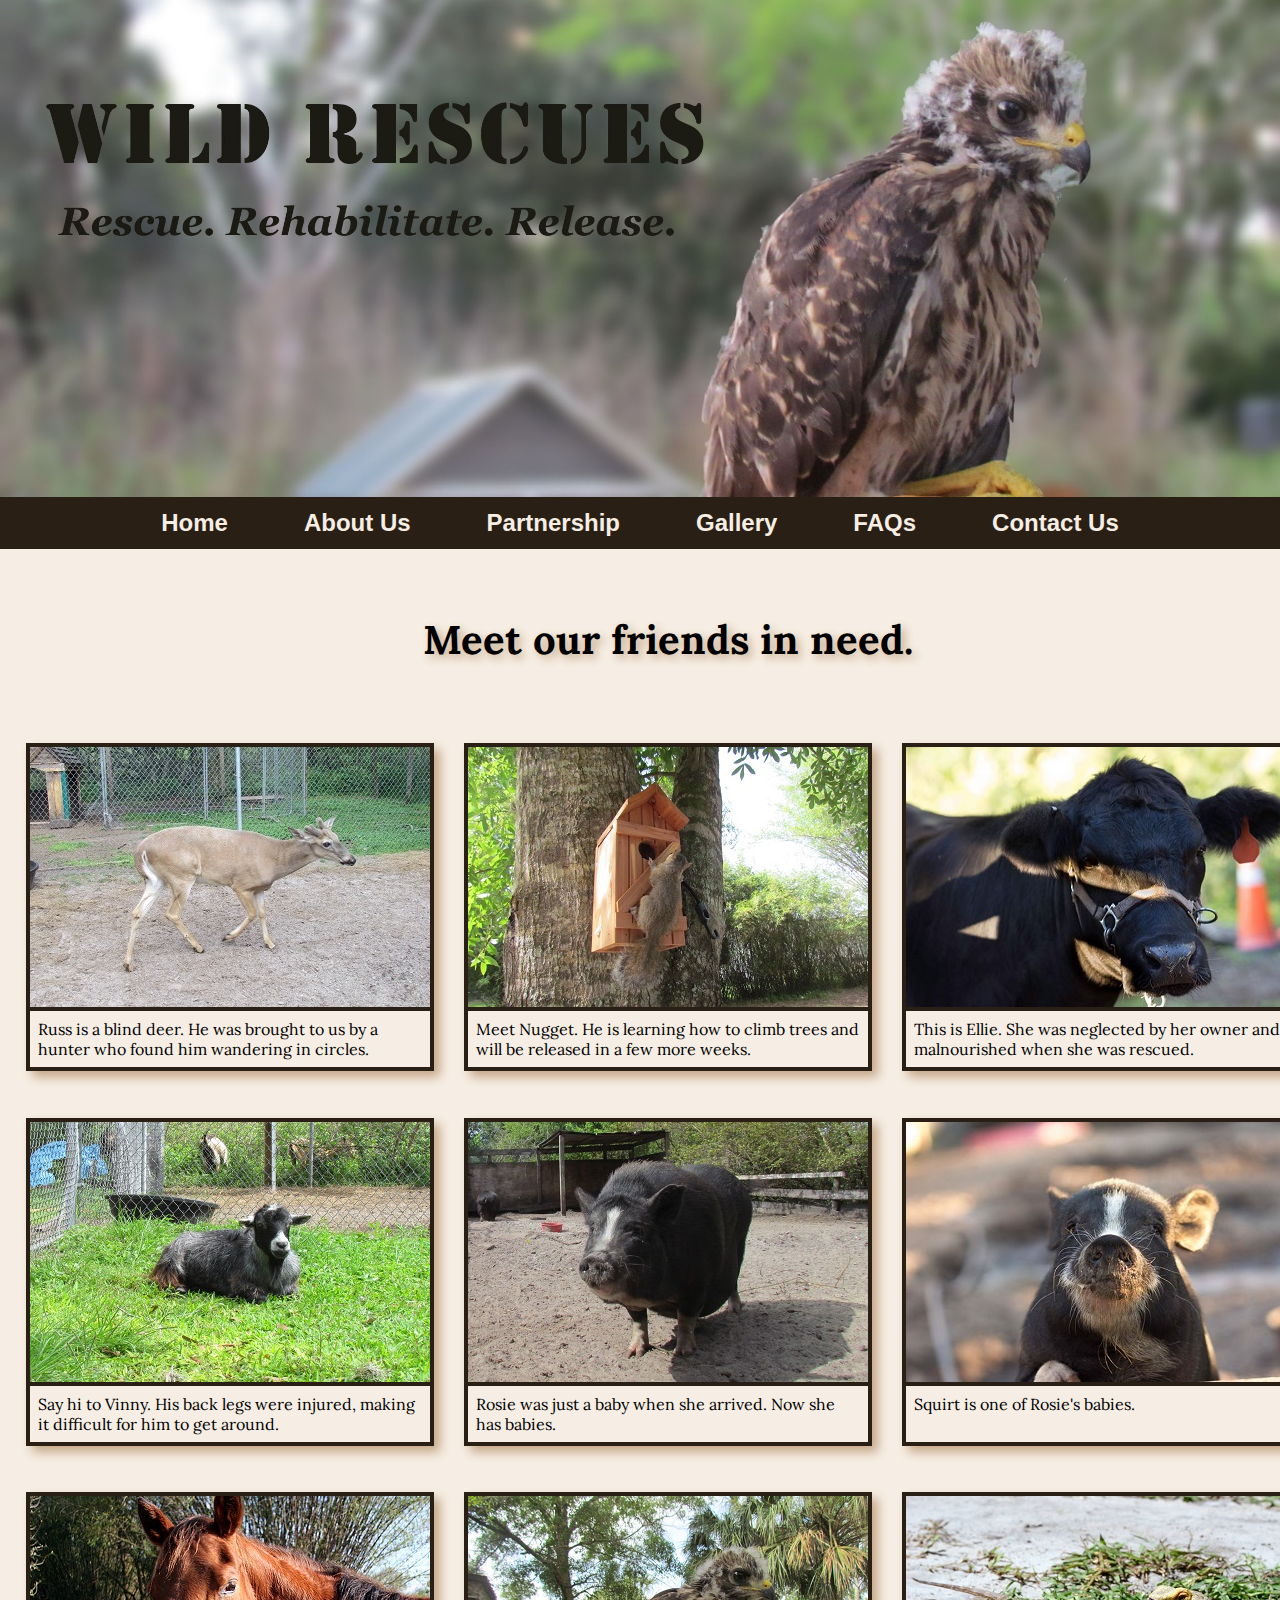
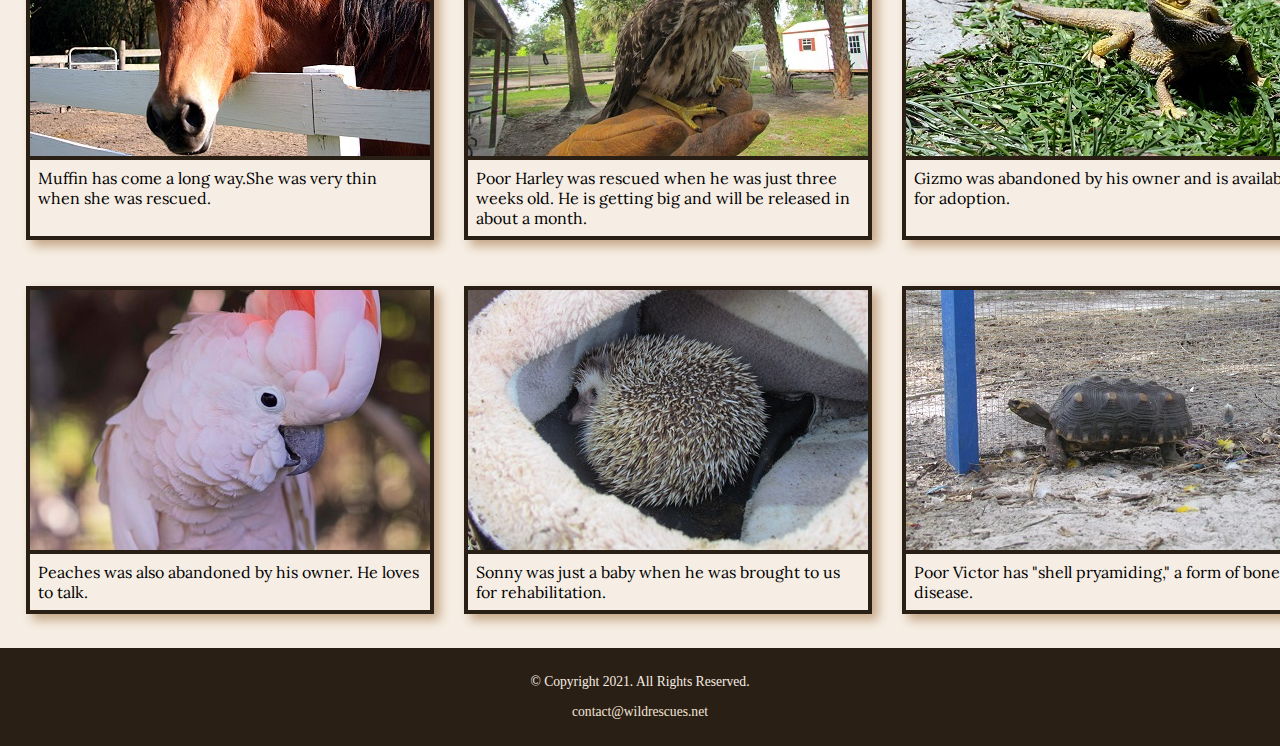
<file: rescue/gallery.html>
<!DOCTYPE html>
<!-- 
Student Name: Suzanne Lucas
File Name: gallery.html
Date: 3/27/2024
-->
<html lang="en">
<head>
    <title>Wild Rescues: Gallery</title>
    <meta charset="utf-8">
    <link rel="stylesheet" href="css/styles.css">
    <meta name="viewport" content="width=device-width, initial-scale=1.0">
    <link rel="preconnect" href="https://fonts.googleapis.com">
    <link rel="preconnect" href="https://fonts.gstatic.com" crossorigin>
    <link href="https://fonts.googleapis.com/css2?family=Emblema+One&display=swap" rel="stylesheet">
    <link href="https://fonts.googleapis.com/css2?family=Emblema+One&family=Lora:ital,wght@0,400..700;1,400..700&display=swap" rel="stylesheet">
    <link rel="shortcut icon" href="images/favicon.ico">
    <link rel="icon" type="image/png" sizes="32x32" href="images/favicon-32.png">
    <link rel="apple-touch-icon" sizes="180x180" href="images/apple-touch-icon.png">
    <link rel="shortcut icon" sizes="192x192" href="images/android-chrome-192.png">
</head>
<body>

    <div id="wrapper">

        <!-- Use the header area for the website name or logo. This is static. -->
        <header>
            <div class="tab-desk">
                <a href="index.html"><img src="images/baby-hawk.jpg" alt="rescued baby hawk"></a>
            </div>

            <div class="mobile">
                <h1>&#128062; Wild Rescues</h1>
                <h3>Rescue. Rehabilitate. Release.</h3>
            </div>
        </header>

        <!-- Use the nav area to add Static hyperlinks to other pages within the website. -->
        <nav>
            <ul>
                <li><a href="index.html">Home</a></li>
                <li><a href="about.html">About Us</a></li>
                <li><a href="partnership.html">Partnership</a></li>
                <li><a href="gallery.html">Gallery</a></li>
                <li><a href="faqs.html">FAQs</a></li>
                <li><a href="contact.html">Contact Us</a></li>
            </ul>
        </nav>

        <!-- Use the main area to add the main content of the webpage. -->
        <main class="grid">

            <aside>
                <p>Meet our friends in need.</p>
            </aside>

            <!-- Figure Element 1 -->
            <figure>
                <img src="images/blind-deer.jpg" alt="blind deer">
                <figcaption>Russ is a blind deer. He was brought to us by a hunter who found him wandering in circles.</figcaption>
            </figure>

            <!-- Figure Element 2 -->
            <figure>
                <img src="images/baby-squirrel.jpg" alt="baby squirrel on a tree house">
                <figcaption>Meet Nugget. He is learning how to climb trees and will be released in a few more weeks.</figcaption>
            </figure>

            <!-- Figure Element 3 -->
            <figure>
                <img src="images/cow.jpg" alt="face of a cow">
                <figcaption>This is Ellie. She was neglected by her owner and malnourished when she was rescued.</figcaption>
            </figure>

            <!-- Figure Element 4 -->
            <figure>
                <img src="images/goat.jpg" alt="goat laying in the grass">
                <figcaption>Say hi to Vinny. His back legs were injured, making it difficult for him to get around.</figcaption>
            </figure>

            <!-- Figure Element 5 -->
            <figure>
                <img src="images/pig.jpg" alt="pig standing">
                <figcaption>Rosie was just a baby when she arrived. Now she has babies.</figcaption>
            </figure>

            <!-- Figure Element 6 -->
            <figure>
                <img src="images/baby-pig.jpg" alt="pig standing">
                <figcaption>Squirt is one of Rosie's babies.</figcaption>
            </figure>

            <!-- Figure Element 7 -->
            <figure>
                <img src="images/horse.jpg" alt="face of a horse">
                <figcaption>Muffin has come a long way.She was very thin when she was rescued.</figcaption>
            </figure>

            <!-- Figure Element 8 -->
            <figure>
                <img src="images/hawk.jpg" alt="baby hawk">
                <figcaption>Poor Harley was rescued when he was just three weeks old. He is getting big and will be released in about a month.</figcaption>
            </figure>

            <!-- Figure Element 9 -->
            <figure>
                <img src="images/bearded-dragon.jpg" alt="bearded dragon">
                <figcaption>Gizmo was abandoned by his owner and is available for adoption.</figcaption>
            </figure>

            <!-- Figure Element 10 -->
            <figure>
                <img src="images/bird.jpg" alt="cockatoo">
                <figcaption>Peaches was also abandoned by his owner. He loves to talk.</figcaption>
            </figure>

            <!-- Figure Element 11 -->
            <figure>
                <img src="images/hedgehog.jpg" alt="hedgehog">
                <figcaption>Sonny was just a baby when he was brought to us for rehabilitation.</figcaption>
            </figure>

            <!-- Figure Element 12 -->
            <figure>
                <img src="images/tortoise-pyramid.jpg" alt="tortoise with shell">
                <figcaption>Poor Victor has "shell pryamiding," a form of bone disease.</figcaption>
            </figure>

        </main>

        <!-- Use the footer area to add footer static content like trademarks, social media links, contacts -->
        <footer>
            <p>&copy; Copyright 2021. All Rights Reserved.</p>
            <p><a href="mailto:contact@wildrescues.net">contact@wildrescues.net</a></p>
        </footer>

    </div>
    
</body>
</html>
</file>
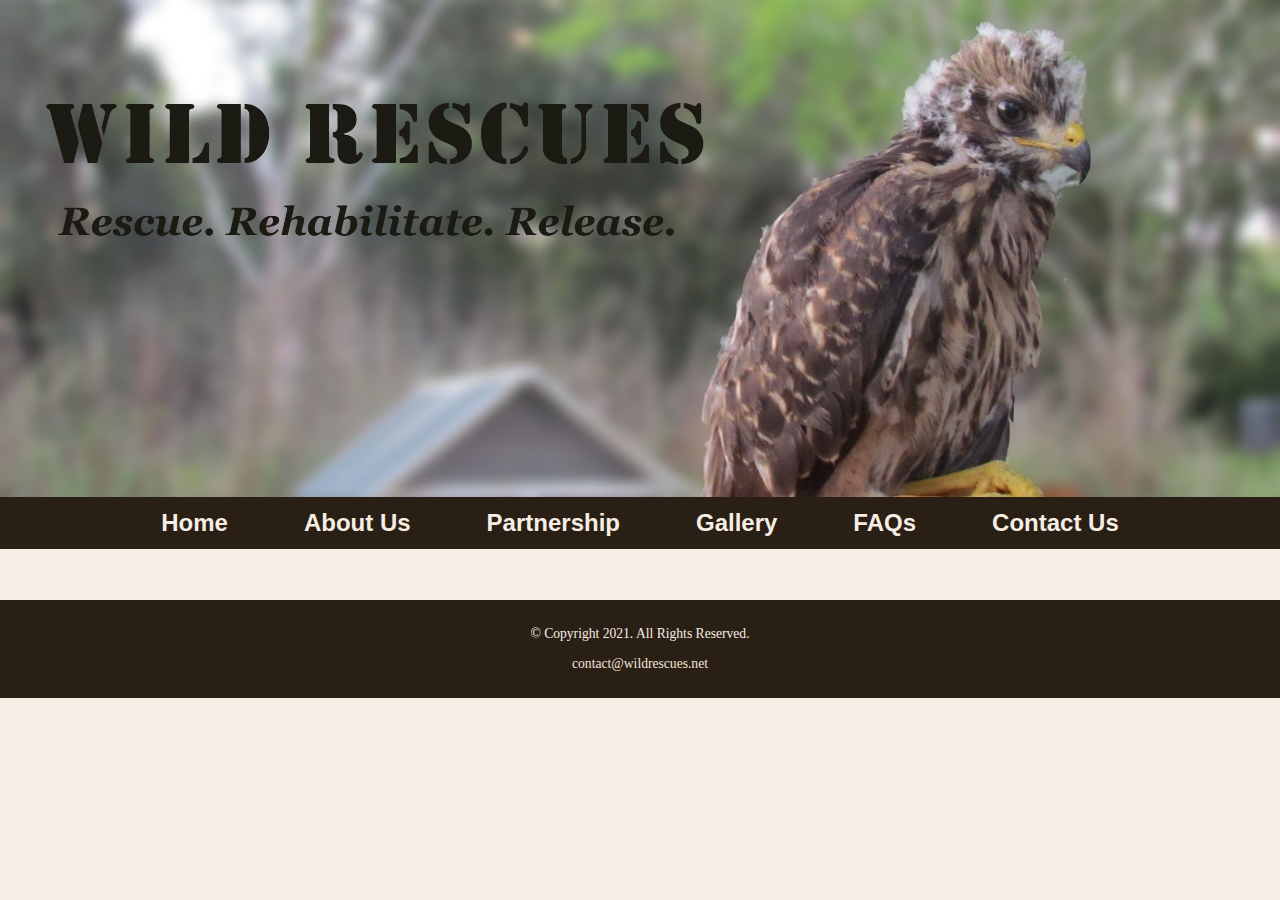
<file: rescue/template.html>
<!DOCTYPE html>
<!-- 
Student Name: Suzanne Lucas
File Name: template.html
Date: 2/12/2024
-->
<html lang="en">
<head>
    <title>Wild Rescues: Template</title>
    <meta charset="utf-8">
    <link rel="stylesheet" href="css/styles.css">
    <meta name="viewport" content="width=device-width, initial-scale=1.0">
    <link rel="preconnect" href="https://fonts.googleapis.com">
    <link rel="preconnect" href="https://fonts.gstatic.com" crossorigin>
    <link href="https://fonts.googleapis.com/css2?family=Emblema+One&display=swap" rel="stylesheet">
    <link href="https://fonts.googleapis.com/css2?family=Emblema+One&family=Lora:ital,wght@0,400..700;1,400..700&display=swap" rel="stylesheet">
    <link rel="shortcut icon" href="images/favicon.ico">
    <link rel="icon" type="image/png" sizes="32x32" href="images/favicon-32.png">
    <link rel="apple-touch-icon" sizes="180x180" href="images/apple-touch-icon.png">
    <link rel="shortcut icon" sizes="192x192" href="images/android-chrome-192.png">
</head>
<body>

    <div id="wrapper">

        <!-- Use the header area for the website name or logo. This is static. -->
        <header>
            <div class="tab-desk">
                <a href="index.html"><img src="images/baby-hawk.jpg" alt="rescued baby hawk"></a>
            </div>

            <div class="mobile">
                <h1>&#128062; Wild Rescues</h1>
                <h3>Rescue. Rehabilitate. Release.</h3>
            </div>
        </header>

        <!-- Use the nav area to add Static hyperlinks to other pages within the website. -->
        <nav>
            <ul>
                <li><a href="index.html">Home</a></li>
                <li><a href="about.html">About Us</a></li>
                <li><a href="partnership.html">Partnership</a></li>
                <li><a href="gallery.html">Gallery</a></li>
                <li><a href="faqs.html">FAQs</a></li>
                <li><a href="contact.html">Contact Us</a></li>
            </ul>
        </nav>

        <!-- Use the main area to add the main content of the webpage. -->
        <main>

            <div>

            </div>

        </main>

        <!-- Use the footer area to add footer static content like trademarks, social media links, contacts -->
        <footer>
            <p>&copy; Copyright 2021. All Rights Reserved.</p>
            <p><a href="mailto:contact@wildrescues.net">contact@wildrescues.net</a></p>
        </footer>

    </div>
    
</body>
</html>
</file>
<file: music/css/styles.css>
/*
Author: Suzanne Lucas
Date: 2/28/2024
File Name: styles.css
*/

/* Css Reset */
body, header, nav, main, section, aside, figure, figcation, footer, img, h1, ul {
    margin: 0;
    padding: 0;
    border: 0;
}

/* Style rule for images */
img {
    max-width: 100%;
    display: block;
}

/* Style rule for box sizing applies to all elements */
* {
    box-sizing: border-box;
}

/* Style rules for mobile viewport */

/* Hide tab-desk class */
.tab-desk {
    display: none;
}

/* Style rules for header content */
header {
    text-align: center;
    font-size: 1.5em;
    color: #373684;
}

header h1 {
    font-family: "DM Serif Display", serif;
}

/* Style rules for navigation area */
nav {
    background-color: #373684;
}

nav ul {
    list-style-type: none;
    text-align: center;
}

nav li {
    display: block;
    font-size: 2em;
    border-top: 1px solid #e5e9fc;
}

nav li a {
    display: block;
    color: #fff;
    text-align: center;
    padding: 0.5em 1em;
    text-decoration: none;
}

/* Style rules for main content */
main {
    padding: 2%;
    background-color: #e5e9fc;
    overflow: auto;
    font-family: "Roboto", sans-serif;
}

main p {
    font-size: 1.25em;
}

.action {
    font-size: 1.25em;
    color: #737684;
    font-weight: bold;
}

#piano, #guitar, #violin {
    margin: 0 2%;
}

#info {
    clear: left;
    background-color: #c0caf7;
    padding: 1% 2%;
}

#info ul {
    margin-left: 10%;
}

.round {
    border-radius: 8px;
}

#contact {
    text-align: center;
}

.tel-link {
    background-color: #373684;
    padding: 2%;
    margin: 0 auto;
    width: 80%;
    text-align: center;
    border-radius: 5px;
}

.tel-link a {
    color: #fff;
    text-decoration: none;
    font-size: 1.5em;
    display: block;
}

#contact .email-link {
    color: #4645a8;
    text-decoration: none;
    font-weight: bold;
}

.map {
    border: 5px solid #373684;
    width: 95%;
    height: 50%;
}

aside {
    text-align: center;
    font-size: 1.5em;
    font-weight: bold;
    color: #373684;
    text-shadow: 3px 3px 10px #8280cb;
}

figure {
    position: relative;
    max-width: 275px;
    margin: 2% auto;
    border: 8px solid #373684;
}

figcaption {
    position: absolute;
    bottom: 0;
    background: rgba(55, 54, 132, 0.7);
    color: #fff;
    width: 100%;
    padding: 5% 0;
    text-align: center;
    font-family: Verdana, Arial, sans-serif;
    font-size: 1.5em;
    font-weight: bold;
}

/* Style rules for footer content */
footer {
    text-align: center;
    font-size: 0.65em;
    clear: left;
}

footer a {
    color: #4645a8;
    text-decoration: none;
}

/* Media Query  for Tablet Viewport */
@media screen and (min-width: 550px), print {

    /*Tablet Viewport: Show tab-desk class, hide mobile class */
    .tab-desk {
        display: block;
    }

    .mobile {
        display: none;
    }

    /* Tablet Viewport: Style rule for the header content */
    span.tab-desk {
        display: inline;
    }

    /* Tablet Viewport: Style rulkes for nav area */
    nav li {
        border-top: none;
        display: inline-block;
        font-size: 1.5em;
        border-right: 1px solid #e5e0fc;
    }

    nav li:last-child {
        border-right: none;
    }

    nav li a {
        padding: 0.25em 0.5em;
    }

    /* Tablet  Viewport: Style rule for map */
    .map {
        width: 500px;
        height: 450px;
    }

    .grid {
        display: grid;
        grid-template-columns: auto auto;
        grid-gap: 20px;
    }

    aside {
        grid-column: 1 / span 2;
    }

}

/* Media Query for Desktop Viewport */
@media screen and (min-width: 769px), print {
    
    /* Desktop Viewport: Style rule for header */
    header {
        padding: 2%;
    }
    
    /* Desktop Viewport: Style rules for the nav area */
    nav li a {
        padding: 0.5em 1.5em;
    }

    nav li a:hover {
        color: #373684;
        background-color: #e5e9fc;
    }

    /* Desktop Viewport: Style rules for main content */
    #info ul {
        margin: 5%;
    }

    main h3 {
        font-size: 1.5em;
    }

    #piano, #guitar, #violin {
        width: 29%;
        float: left;
        margin: 0 2%;
    }

    .grid {
        grid-template-columns: auto auto auto auto;
    }

    figcaption {
        font-size: 1em;
    }

    aside {
        grid-column: 1 / span 4;
    }

}

/* Media Query for Print */
@media print {

    body {
        background-color: #fff;
        color: #000;
    }

}
</file>
<file: rescue/css/styles.css>
/*
Author: Suzanne Lucas
Date: 2/28/2024
File Name: styles.css
*/

/* Css Reset */
body, header, nav, main, aside, figure, figcaption, footer, img, h1, h3, ul {
    margin: 0;
    padding: 0;
    border: 0;
}

/* Style rules for body and images */
body {
    background-color: #f6eee4;
}

img {
    max-width: 100%;
    display: block;
}

/* Style rules for mobile viewport */

/* Style rules to show mobile class and hide tab-desk class */

.mobile {
    display: block;
}

.tab-desk {
    display: none;
}

/* Style rules for header area */
header h1 {
    padding: 2%;
    text-align: center;
    font-family: "Emblema One", system-ui;
}

header h3 {
    padding: 2%;
    text-align: center;
    font-family: "Lora", serif;
}

/* Style rules for navigation area */
nav {
    background-color: #2a1f14;
}

nav ul {
    list-style-type: none;
    text-align: center;
}

nav li {
    display: block;
    font-size: 1.5em;
    font-family: Geneva, Arial, sans-serif;
    font-weight: bold;
    border-top: solid 0.5px #f6eee4;
}

nav li a {
    display: block;
    color: #f6eee4;
    padding: 0.5em 2em;
    text-decoration: none;
}

/* Style rules for main content */
main {
    padding: 2%;
    font-family: "Lora", serif;
}

main p {
    font-size: 1.25em;
}

main h3 {
    padding-top: 2%;
}

main ul {
    list-style-type: square;
}

.link {
    color: #4d3319;
    font-weight: bold;
    text-decoration: none;
    font-style: italic;
}

.action {
    font-weight: bold;
    font-size: 1.75em;
    text-align: center;
}

.round {
    border-radius: 6px;
}

aside {
    text-align: center;
    font-size: 1.5em;
    font-weight: bold;
    text-shadow: 4px 4px 10px #c5a687;
}
figure {
    border: 4px solid #2a1f14;
    box-shadow: 6px 6px 10px #c5a687;
    width: 400px;
    margin: 2% auto;
}

figcaption {
    padding: 2%;
    border-top: 4px solid #2a1f14;
}

#info ul {
    margin-left: 10%;
}

#contact {
    text-align: center;
}

.tel-link {
    background-color: #2a1f14;
    padding: 2%;
    width: 80%;
    margin: 0 auto;
}

tel-link a {
    background-color: #f6eee4;
    text-decoration: none;
    font-weight: bold;
}

/* Style rules for footer content */
footer {
    text-align: center;
    font-size: 0.85em;
    background-color: #2a1f14;
    color: #f6eee4;
    padding: 1% 0%;
}

footer a {
    color: #f3e6d8;
    text-decoration: none;
}

/* Media Query for Tablet Viewport */
@media screen and (min-width: 621px), print {

    /* Tablet Viewport: Show tab-desk class, hide mobile class */
    .tab-desk {
        display: block;
    }

    .mobile {
        display: none;
    }

    /* Tablet Viewport: Style rules for nav area */
    nav li {
        border-top: none;
        display: inline-block;
        font-size: 1.25em;    
    }

    nav li a {
        padding: 0.5em;
    }

    .grid {
        display: grid;
        grid-template-columns: auto auto;
        grid-gap: 10px;
    }

    aside {
        grid-column: 1 / span 2;
    }

}

/* Media Query for Desktop Viewport */
@media screen and (min-width: 999px), print {

    /* Desktop Viewport: Style rules  for the nav area */
    nav li {
        font-size: 1.5em;
    }

    nav li a {
        padding: 0.5em 1.5em;
    }

    nav li a:hover {
        color: #2a1f14;
        background-color: #f6eee4;
        opacity: 0.5;
    }

    /* Desktop Viewport: Style rules for main content */
    #info ul {
        margin-left: 5%;
    }

    .grid {
        grid-template-columns: auto auto auto;
        grid-gap: 30px;
    }

    aside {
        grid-column: 1 / span 3;
        font-size: 2em;
    }

}

/* Media Query for Large  Desktop Viewports */
@media screen and (min-width: 1921px) {

    body {
        background: linear-gradient(#f6eee4, #78593a);
    }

    #wrapper {
        width: 1920px;
        margin: 0 auto;
    }

    main {
        background-color: #f6eee4;
    }

    .grid {
        grid-template-columns: auto auto auto auto;
    }

    aside {
        grid-column: 1 / span 4;
        font-size: 3em;
    }

}

/* Media Query for Print */
@media print {

    body {
        background-color: #fff;
        color: #000;
    }

}
</file>
